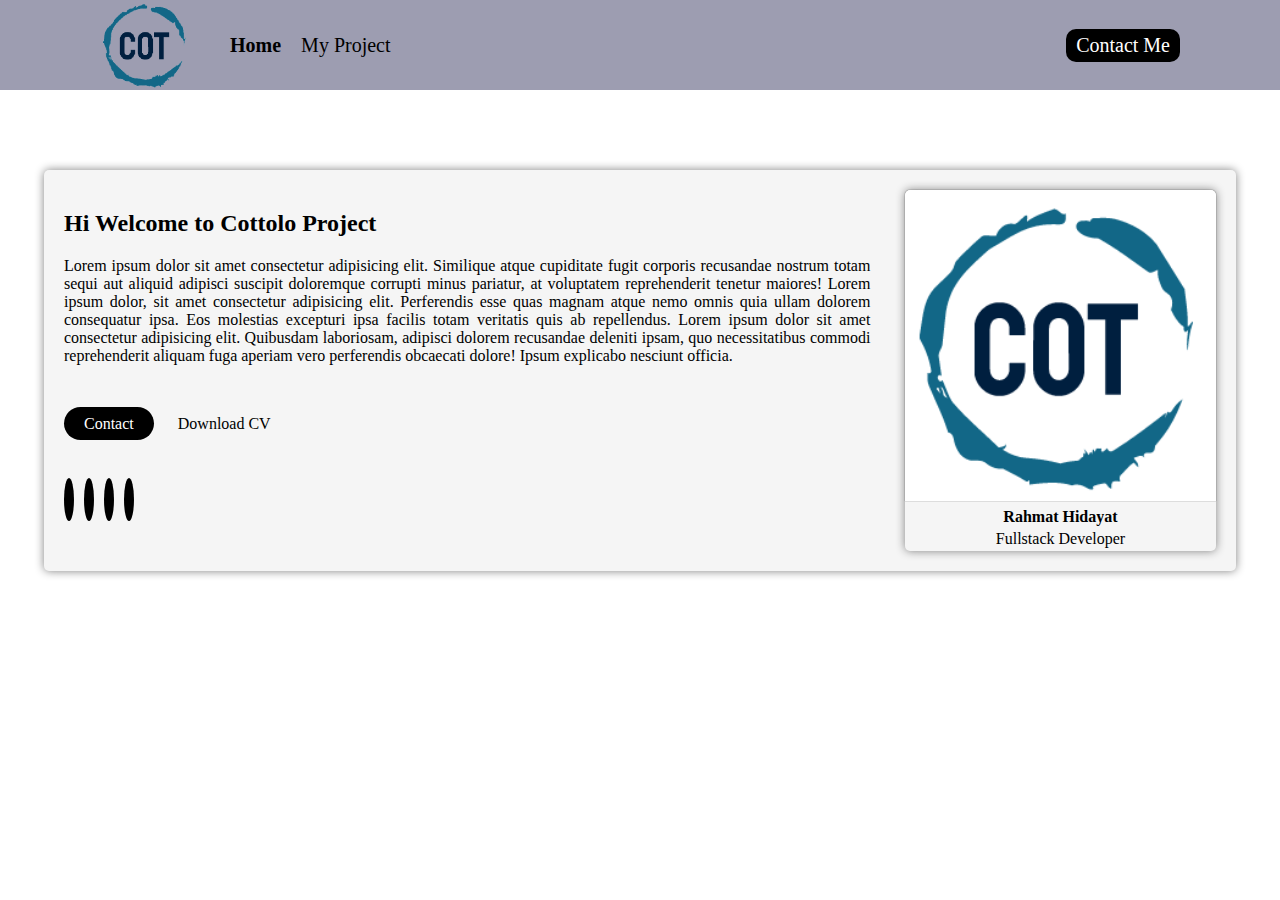
<file: index.html>
<!DOCTYPE html>
<html>

<head>
    <title>Document</title>
    <link rel="stylesheet" href="home.css">
    <link rel="stylesheet" href="https://cdnjs.cloudflare.com/ajax/libs/font-awesome/6.2.0/css/all.min.css"
        integrity="sha512-xh6O/CkQoPOWDdYTDqeRdPCVd1SpvCA9XXcUnZS2FmJNp1coAFzvtCN9BmamE+4aHK8yyUHUSCcJHgXloTyT2A=="
        crossorigin="anonymous" referrerpolicy="no-referrer" />
</head>
</head>

<body>

    <nav>
        <div class="nav-left">
            <img src="assets/logo.png" alt="logo">
            <ul>
                <li>
                    <a href="index.html" style="font-weight:bold ;">Home</a>
                </li>
                <li>
                    <a href="project.html">My Project</a>
                </li>
            </ul>

        </div>

        <div class="nav-right">
            <a href="contact.html">Contact Me</a>
        </div>
    </nav>

    <div class="containt">

        <section>

            <div class="section-left">

                <h2>Hi Welcome to Cottolo Project</h2>
                <p>Lorem ipsum dolor sit amet consectetur adipisicing elit. Similique atque cupiditate fugit corporis
                    recusandae nostrum totam sequi aut aliquid adipisci suscipit doloremque corrupti minus pariatur, at
                    voluptatem reprehenderit tenetur maiores! Lorem ipsum dolor, sit amet consectetur adipisicing elit.
                    Perferendis esse quas magnam atque nemo omnis quia ullam dolorem consequatur ipsa. Eos molestias
                    excepturi ipsa facilis totam veritatis quis ab repellendus. Lorem ipsum dolor sit amet consectetur
                    adipisicing elit. Quibusdam laboriosam, adipisci dolorem recusandae deleniti ipsam, quo
                    necessitatibus commodi reprehenderit aliquam fuga aperiam vero perferendis obcaecati dolore! Ipsum
                    explicabo nesciunt officia.</p>
                <div>
                    <a class="contact" href="contact.html">Contact</a>
                    <a class="cv" href="">Download CV <i class="fa-sharp fa-solid fa-download"></i></a>
                </div>

                <div class="sosmed">

                    <a href="https://linked.in"><i class="fa-brands fa-linkedin"></i></a>
                    <a href="https://instagram.com"><i class="fa-brands fa-instagram"></i></a>
                    <a href="https://facebook.com"><i class="fa-brands fa-facebook"></i></a>
                    <a href="https://twitter.com"><i class="fa-brands fa-twitter"></i></a>
                </div>

            </div>

            <div class="section-right">
                    <div class="card">
                        <img src="assets/cot logo.PNG" alt="Gambar" />
                        <table>
                            <tr>
                                <th>Rahmat Hidayat</th>
                            </tr>
                            <tr>
                                <td>Fullstack Developer</td>
                            </tr>
                        </table>
                    </div>
            </div>

        </section>
    </div>

</body>

</html>
</file>
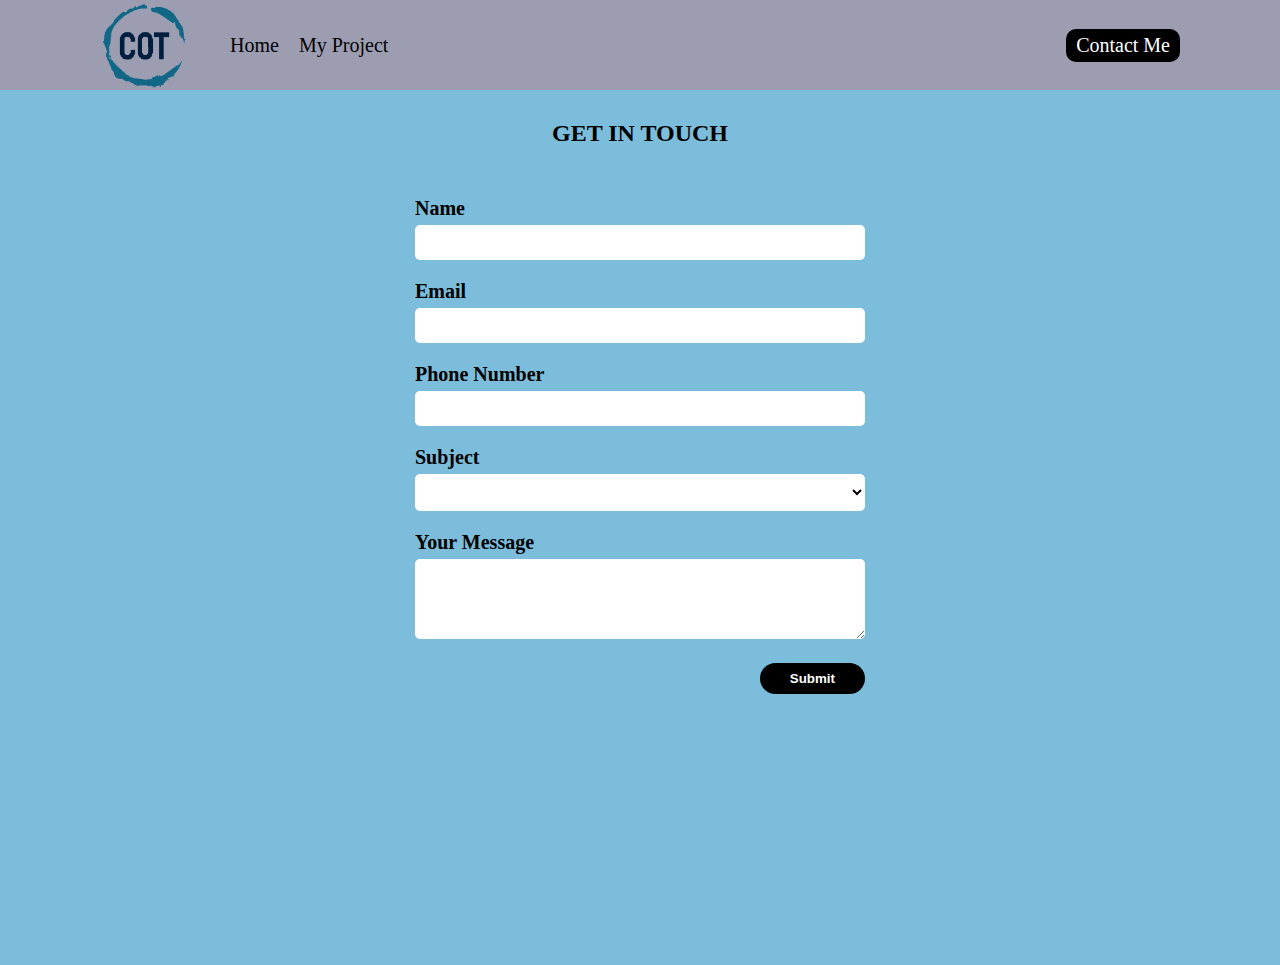
<file: contact.html>
<!DOCTYPE html>
<html>
<head>
   <title>Contact Me</title>
   <link rel="stylesheet" href="contact.css">
</head>
<body>
    <nav>
        <div class="nav-left">
            <img src="assets/logo.png" alt="logo">
            <ul>
                <li>
                    <a href="index.html">Home</a>
                </li>
                <li>
                    <a href="project.html">My Project</a>
                </li>
            </ul>

        </div>

        <div class="nav-right">
            <a href="contact.html">Contact Me</a>
        </div>
    </nav>
    <div class="badan">
        <h2>GET IN TOUCH</h2>
        <form >
            <div>
                <label for="name">Name</label>
                <input type="text" id="name">
            </div>

            <div>
                <label for="email">Email</label>
                <input type="email" id="email">
            </div>

            <div>
                <label for="phone-number">Phone Number</label>
                <input type="number" id="phone-number">
            </div>

            <div>
                <label for="subject">Subject</label>
                <select id="subject">
                    <option value="" hidden></option>
                    <option value="Frontend">Frontend</option>
                    <option value="Backend">Backend</option>
                    <option value="Fullstack">Fullstack</option>
                </select>
            </div>

            <div>
                <label for="message">Your Message</label>
                <textarea name="" id="message" cols="" rows="4"></textarea>
            </div>
            <div class="submit">
                <button type="button" onclick="submitData()">Submit</button>
            </div>

        </form>
        <script src="contact.js"></script>
    </div>
</body>
</html>
</file>
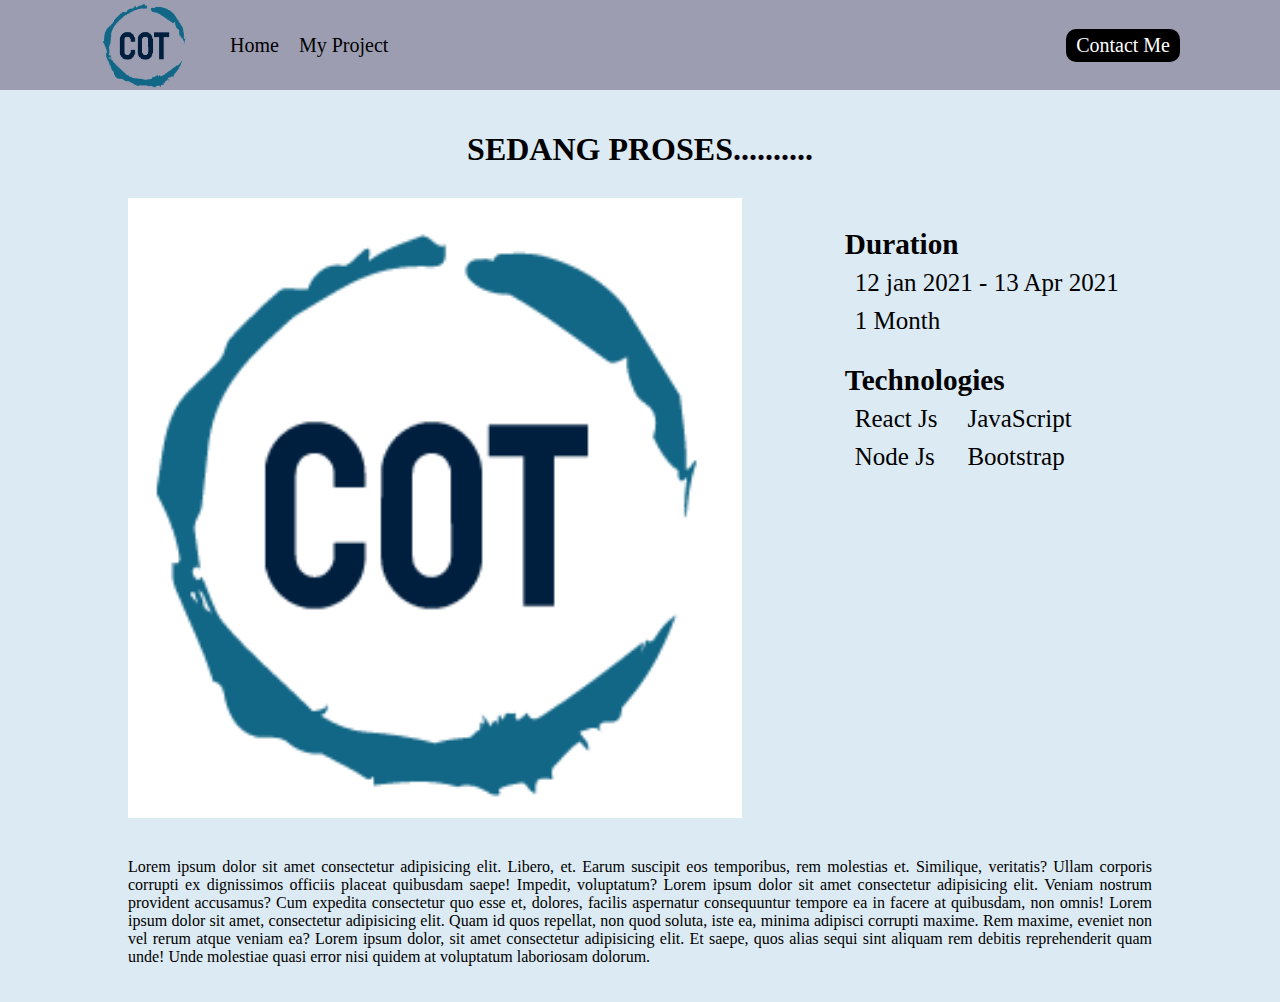
<file: detail.html>
<html>
    <head>
        <title>Detail Project</title>
        <link rel="stylesheet" href="detail.css">
        <link rel="stylesheet" href="https://cdnjs.cloudflare.com/ajax/libs/font-awesome/6.2.0/css/all.min.css"
        integrity="sha512-xh6O/CkQoPOWDdYTDqeRdPCVd1SpvCA9XXcUnZS2FmJNp1coAFzvtCN9BmamE+4aHK8yyUHUSCcJHgXloTyT2A=="
        crossorigin="anonymous" referrerpolicy="no-referrer" />
    </head>
    <body>

        <nav>
            <div class="nav-left">
                <img src="assets/logo.png" alt="logo">
                <ul>
                    <li>
                        <a href="index.html">Home</a>
                    </li>
                    <li>
                        <a href="project.html">My Project</a>
                    </li>
                </ul>
    
            </div>
    
            <div class="nav-right">
                <a href="contact.html">Contact Me</a>
            </div>
        </nav>

        <div class="blog-detail">
            <div class="blog-detail-container">
                <h1>SEDANG PROSES..........</h1>
                <section class="blog-detail-container-section">
    
                    <div class="blog-detail-container-section-left">
    
                        <img src="assets/cot logo.PNG" alt="project image">
    
                    </div>
    
                    <div class="blog-detail-container-section-right">
                        <h3>Duration</h3>
                        <div>
                            <i class="fa-solid fa-calendar"></i><span>12 jan 2021 - 13 Apr 2021</span>
                        </div>
                        <div>
                            <i class="fa-solid fa-clock"></i><span>1 Month</span>
                        </div>
                        <h3>Technologies</h3>
    
                        <div class="Technologies-icon">
                            <div class="Technologies-icon-left">
                                <div>
                                    <i class="fa-brands fa-react"></i> <span>React Js</span>
                                </div>
    
                                <div>
                                    <i class="fa-brands fa-node-js"></i><span>Node Js</span>
                                </div>
                            </div>
                            <div class="Technologies-icon-right">
                                <div>
                                    <i class="fa-brands fa-js"></i><span>JavaScript</span>
                                </div>
                                <div>
                                    <i class="fa-brands fa-bootstrap"></i><span>Bootstrap</span>
                                </div>
                            </div>
                        </div>
    
    
    
                    </div>
    
                </section>
    
                <p style="text-align:justify ;">
                    Lorem ipsum dolor sit amet consectetur adipisicing elit. Libero, et. Earum suscipit eos temporibus, rem
                    molestias et. Similique, veritatis? Ullam corporis corrupti ex dignissimos officiis placeat quibusdam
                    saepe! Impedit, voluptatum?
                    Lorem ipsum dolor sit amet consectetur adipisicing elit. Veniam nostrum provident accusamus? Cum
                    expedita consectetur quo esse et, dolores, facilis aspernatur consequuntur tempore ea in facere at
                    quibusdam, non omnis!
                    Lorem ipsum dolor sit amet, consectetur adipisicing elit. Quam id quos repellat, non quod soluta, iste
                    ea, minima adipisci corrupti maxime. Rem maxime, eveniet non vel rerum atque veniam ea?
                    Lorem ipsum dolor, sit amet consectetur adipisicing elit. Et saepe, quos alias sequi sint aliquam rem
                    debitis reprehenderit quam unde! Unde molestiae quasi error nisi quidem at voluptatum laboriosam
                    dolorum.
                </p>
    
            </div>
        </div>
    
    </body>
</html>
</file>
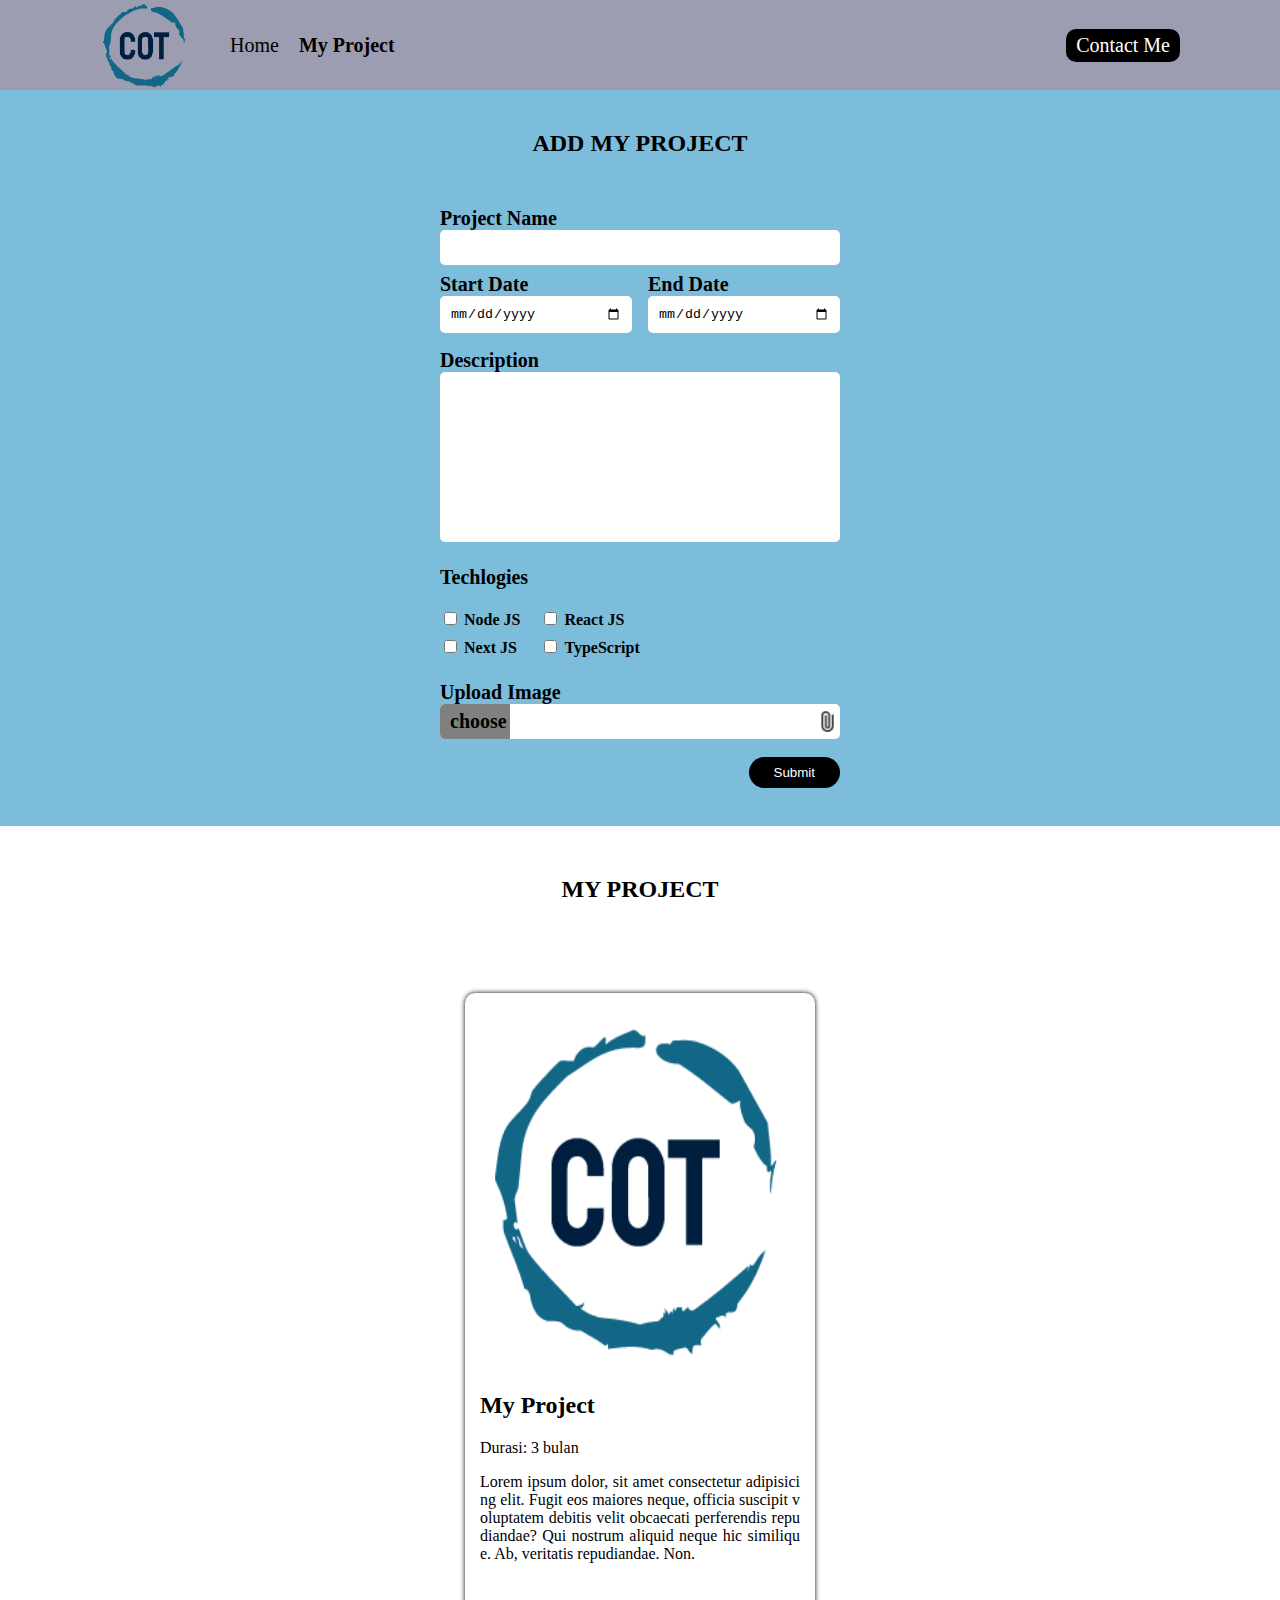
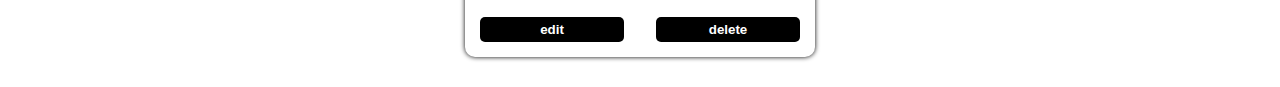
<file: project.html>
<!DOCTYPE html>
<html>

<head>
    <title>Add Project</title>
    <link rel="stylesheet" href="project.css">
    <link rel="stylesheet" href="https://cdnjs.cloudflare.com/ajax/libs/font-awesome/6.2.0/css/all.min.css"
        integrity="sha512-xh6O/CkQoPOWDdYTDqeRdPCVd1SpvCA9XXcUnZS2FmJNp1coAFzvtCN9BmamE+4aHK8yyUHUSCcJHgXloTyT2A=="
        crossorigin="anonymous" referrerpolicy="no-referrer" />
</head>

<body>

    <nav>
        <div class="nav-left">
            <img src="assets/logo.png" alt="logo">
            <ul>
                <li>
                    <a href="index.html">Home</a>
                </li>
                <li>
                    <a href="project.html" style="font-weight:bold ;">My Project</a>
                </li>
            </ul>

        </div>

        <div class="nav-right">
            <a href="contact.html">Contact Me</a>
        </div>
    </nav>

    <div class="badan">

        <h2>ADD MY PROJECT</h2>

        <form onsubmit="addProject(event)">
            <div>
                <label for="project-name">Project Name</label>
                <input type="text" id="project-name">
            </div>
            <div class="date">
                <div class="start-date">
                    <label for="start-date">Start Date</label>
                    <input type="date" id="start-date">
                </div>
                <div class="end-date">
                    <label for="end-date">End Date</label>
                    <input type="date" id="end-date">
                </div>
            </div>
            <div>
                <label for="Description">Description</label>
                <textarea class="description" name="" id="description" cols="20" rows="10"></textarea>
            </div>
            <p style="font-size:20px ; 
            font-weight: bold;
            ">Techlogies</p>
            <div class="technologies">
                <div>
                    <div>
                        <input value="fa-brands fa-node-js" type="checkbox" id="node-js"> 
                        <label for="node-js">Node JS</label>
                    </div>
                    <div>
                        <input value="fa-brands fa-facebook" type="checkbox" id="next-js">
                        <label for="next-js">Next JS</label>
                    </div>
                </div>
                <div>
                    <div>
                        <input value="fa-brands fa-react" type="checkbox" id="react-js">
                        <label for="react-js">React JS</label>
                    </div>
                    <div>
                        <input value="fa-brands fa-github" type="checkbox" id="typeScript">
                        <label for="typeScript">TypeScript</label>
                    </div>
                </div>

            </div>

            <div>
                <label for="">Upload Image</label>
                <div class="upload-image">
                    <label for="input-image">
                        <p>choose</p>
                        <img src="assets/file.png" alt="">
                    </label>
                    <input type="file" hidden id="input-image">
                </div>
            </div>
            <div class="submit">
                <button>Submit</button>
            </div>
        </form>

    </div>

    <div>

        <h2 style="text-align:center;">MY PROJECT</h2>

        <div class="container" id="container">

            <a href="detail.html" class="container-post" id="container-post">

                <div>
                    <div class="container-image">
                        <img src="assets/cot logo.PNG" alt="Project image">
                    </div>
                    <div class="container-title">
                        <h2>My Project</h2>
                    </div>
                    <div >
                        <p class="container-duration">Durasi: 3 bulan</p>
                        <p class="container-description">Lorem ipsum dolor, sit amet consectetur adipisicing elit. Fugit eos maiores neque, officia suscipit voluptatem debitis velit obcaecati perferendis repudiandae? Qui nostrum aliquid neque hic similique. Ab, veritatis repudiandae. Non.</p>
                    </div>
                </div>
                <div class="container-icon">
                    <i class="fa-brands fa-node-js"></i>
                    <i class="fa-brands fa-android"></i>
                    <i class="fa-brands fa-react"></i>
                    <i class="fa-solid fa-mobile-phone"></i>

                </div>
                <div class="container-option">
                    <button class="container-option-left">edit</button>
                    <button class="container-option-right">delete</button>
                </div>

            </a>
            
            

        </div>

    </div>

<script src="project.js"></script>
</body>

</html>
</file>
<file: home.css>
body{
    margin: 0;
}

nav{
    display: flex;
    height: 10vh;
    background-color:rgb(157, 157, 177);
    margin: 0;
    width: 100%;
}

nav a{
    text-decoration: none;
    font-size: 20px;
}

nav img{
    width: 10vh;
    height: 10vh;
}
nav .nav-left {
    display: flex;
    flex: 50%;
    margin-left: 100px;
    align-items:center ;
}

nav .nav-left ul{
    display: flex;
    list-style-type: none;
    
}

nav .nav-left ul li {
    margin-right: 20px;
}

nav .nav-left ul li a{
    color: black;
}

nav .nav-right {
    display: flex;
    flex: 50%;
    align-items: center;
    justify-content: end;
    margin-right: 100px;
}

nav .nav-right a{
    background-color: black;
    border-radius: 10px;
    color: white;
    padding: 5px 10px;
}

.containt{
    /* display: flex; */
}

section{
    border-radius: 5px;
    box-shadow: 0 0 10px gray;
    margin: 80px auto;
    background-color: whitesmoke;
    width: 90%;
    display: flex;
    justify-content: space-between;
    /* background-color: brown; */
    padding: 20px;
}

.section-left{
    width: 70%;
    /* background-color: aqua; */
}

.section-left p{
    text-align: justify;
}

.section-left .contact{
    text-decoration: none;
    color: white;
    border-radius: 20px;
    background-color: black;
    margin-right: 20px;
    padding: 8px 20px;
}

.section-left .cv{
    text-decoration: none;
    color: black;

}

.section-right{
    /* background-color: rgb(124, 153, 42); */
    width: 30%;
    display: flex;
    align-items: center;
    justify-content:end;
}

.section-right .card{
    width: 90%;
    /* background-color: blueviolet; */
    border: none;
    box-shadow: 0 0 10px gray;
    border-radius: 5px;
}

.section-right img{
    width: 100%;
    border-radius: 5px 5px 0 0;
    box-shadow: 0 0 1px;
}

.section-right table{
    width: 100%;
    text-align: center;
}

.section-left div{
    margin-top: 50px;
}

.section-left .sosmed i{
    padding: 5px;
    font-size: 30px;
    border-radius: 100%;
    color: white;
    background-color: black;
    margin-right: 10px;
}
</file>
<file: contact.css>
body{
    margin: 0;
}

nav{
    display: flex;
    height: 10vh;
    background-color:rgb(157, 157, 177);
    margin: 0;
    width: 100%;
}

nav a{
    text-decoration: none;
    font-size: 20px;
}

nav img{
    width: 10vh;
    height: 10vh;
}
nav .nav-left {
    display: flex;
    flex: 50%;
    margin-left: 100px;
    align-items:center ;
}

nav .nav-left ul{
    display: flex;
    list-style-type: none;
    
}

nav .nav-left ul li {
    margin-right: 20px;
}

nav .nav-left ul li a{
    color: black;
}

nav .nav-right {
    display: flex;
    flex: 50%;
    align-items: center;
    justify-content: end;
    margin-right: 100px;
}

nav .nav-right a{
    background-color: black;
    border-radius: 10px;
    color: white;
    /* font-weight: bold; */
    padding: 5px 10px;
}

h2{
    /* background-color: beige; */
    margin: 20px;
    text-align: center;
}

.badan{
    height: 95vh;
    background-color: rgb(124, 189, 219);
    padding: 10px;
}

form{
    width: 450px;
    /* background-color: blueviolet; */
    margin: auto;
    padding: 10px;

}

form div{
    /* background-color: red; */
    margin-top: 20px;
}

form label{
    font-weight: bold;
    font-size: 20px;
}

input,textarea,select{
    background-color: white;
    width: 100%;
    padding: 10px;
    margin-top: 5px;
    border-radius: 5px;
    border: none;
    box-sizing: border-box;
}

/* select{
    background-color: white;
    width: 105%;
    padding: 10px;
    margin-top: 5px;
    border-radius: 5px;
    border: none; */

}

form textarea{
    resize: none;
}

form .submit{
    display: flex;
    justify-content:end;
    width: 100%;
    /* background-color: brown; */
}

form .submit button{
    background-color:black ;
    color: white;
    font-weight: bold;
    border: none;
    border-radius: 25px;
    padding: 8px 30px;
    cursor: pointer;

}
</file>
<file: detail.css>
body{
    margin: 0;
}

nav{
    display: flex;
    height: 10vh;
    background-color:rgb(157, 157, 177);
    margin: 0;
    width: 100%;
}

nav a{
    text-decoration: none;
    font-size: 20px;
}

nav img{
    width: 10vh;
    height: 10vh;
}
nav .nav-left {
    display: flex;
    flex: 50%;
    margin-left: 100px;
    align-items:center ;
}

nav .nav-left ul{
    display: flex;
    list-style-type: none;
    
}

nav .nav-left ul li {
    margin-right: 20px;
}

nav .nav-left ul li a{
    color: black;
}

nav .nav-right {
    display: flex;
    flex: 50%;
    align-items: center;
    justify-content: end;
    margin-right: 100px;
}

nav .nav-right a{
    background-color: black;
    border-radius: 10px;
    color: white;
    padding: 5px 10px;
}

.blog-detail{
    
    margin: 0px ;
    background-color:rgb(220, 234, 243) ;
    padding-bottom :20px;
    }
    
    .blog-detail-container{
        width: 80%;
        background-color:;
        padding-top: 20px;
        margin: 0px auto;
    }
    
    .blog-detail-container h1{
        margin-bottom: 30px;
        text-align: center;
        background-color: ;
    }
    
    .blog-detail-container-section{
        background-color: ;
        display: flex;
        justify-content: space-between;
        height: 70vh;
        margin-bottom: 30px;
    }
    
    .blog-detail-container-section i{
        margin-right: 10px;
        font-size: 30px;
    }
    
    
    .blog-detail-container-section div{
        margin-bottom: 10px;
    }
    
    .blog-detail-container-section h3{
        margin-bottom: 8px;
    
    }
    
    .blog-detail-container-section-left{
        background-color:;
        width: 60%;
    
    }
    
    
    .blog-detail-container-section-left img{
        width:100%;
        height: 100%;
    }
    
    .blog-detail-container-section-right{
        width: 30%;
        background-color:;
        font-size: 25px;
    
    }

    .technologies-icon{
        display: flex;
    }
    
    .technologies-icon-left{
        margin-right: 20px;
    }
</file>
<file: project.css>
body{
    margin: 0;
}

nav{
    display: flex;
    height: 10vh;
    background-color:rgb(157, 157, 177);
    margin: 0;
    width: 100%;
}

nav a{
    text-decoration: none;
    font-size: 20px;
}

nav img{
    width: 10vh;
    height: 10vh;
}
nav .nav-left {
    display: flex;
    flex: 50%;
    margin-left: 100px;
    align-items:center ;
}

nav .nav-left ul{
    display: flex;
    list-style-type: none;
    
}

nav .nav-left ul li {
    margin-right: 20px;
}

nav .nav-left ul li a{
    color: black;
}

nav .nav-right {
    display: flex;
    flex: 50%;
    align-items: center;
    justify-content: end;
    margin-right: 100px;
}

nav .nav-right a{
    background-color: black;
    border-radius: 10px;
    color: white;
    padding: 5px 10px;
}

.badan{
    background-color: rgb(124, 189, 219);
    margin: 0;
    padding-top:20px ;
    height: auto;
    padding-bottom: 30px;
    margin-bottom: 50px;
}
.badan h2{
    text-align: center;
    margin-bottom: 50px;
}

form {
    /* background-color: aqua; */
    width:400px ;
    margin: auto;
}

form div{
    margin-bottom: 8px;
}

#project-name, .description{
    width: 100%;
    background-color: white;
    box-sizing: border-box;
    resize: none;
}

.date{
    width: 100%;
    display: flex;
    justify-content: space-between;
}
 .start-date, .end-date{
    width: 48%;
 }

 .start-date input , .end-date input{
    width: 100%;
    box-sizing: border-box;
 }

 .technologies{
    display: flex;
    width: 100%;
 }

 .upload-image label{
    display: flex;
    justify-content: space-between;
    height: 35px;
    align-items: center;
    border-radius: 5px;
    border: none;
    background-color: white;
    padding: 0;
    cursor: pointer;
 }

 .upload-image label img{
    height: 25px;
    align-items: center;
 }

 .upload-image p{
    background-color: grey;
    width: 15%;
    margin: 0;
    justify-content: start;
    height: 100%;
    display: flex;
    align-items: center;
    border-radius: 5px 0 0 5px;
    border: none;
    padding-left: 10px;
 }

 .submit{
    width: 100%;
    display: flex;
    justify-content: end;
 }

 .submit button{
    border: none;
    background-color: black;
    color: white;
    padding: 8px 25px;
    border-radius: 20px;
    margin-top: 10px;
    cursor: pointer;

 }

 input,textarea {
    border: none;
    padding: 10px;
    border-radius: 5px;
 }

 label{
    font-weight: bold;
    font-size: 20px;
    
 }

 .technologies label{
    font-size: 16px;
 }

 .technologies div{
    padding-right: 10px;
 }

 .container{
    width: 100%;
    padding-top: 50px ;
    background-color:;
    display: flex;
    justify-content:center;
    flex-wrap: wrap;

}

.container .container-post{
    padding: 15px;
    margin: 30px;
    width: 25%;
    border: solid 1px black;
    border-radius: 10px;
    border: none;
    background-color:;
    box-shadow: 0px 0px 5px;
    margin-top: 20px;
    height: auto;
    overflow: hidden;
    word-break: break-all;
    text-decoration: none;
    color: black;
}

.container-post .container-description{
    text-align:justify;
}

.container .container-post img{
    width: 100%;
    border-radius:10px;
    height: 40vh;
    
}

.container .container-post .container-icon{
    margin: 10px 0px;
    font-size: 25px;
}

.container .container-post .container-icon i{
    margin-right: 10px;

}

.container .container-post .container-option{
    display: flex;
    justify-content: space-between;
    margin: auto;
}

.container .container-option button{
    color: white;
    background: black;
    border: none;
    border-radius: 5px;
    padding: 5px;
    width: 45%;
    font-weight: bold;
    text-align: center;
}
</file>
